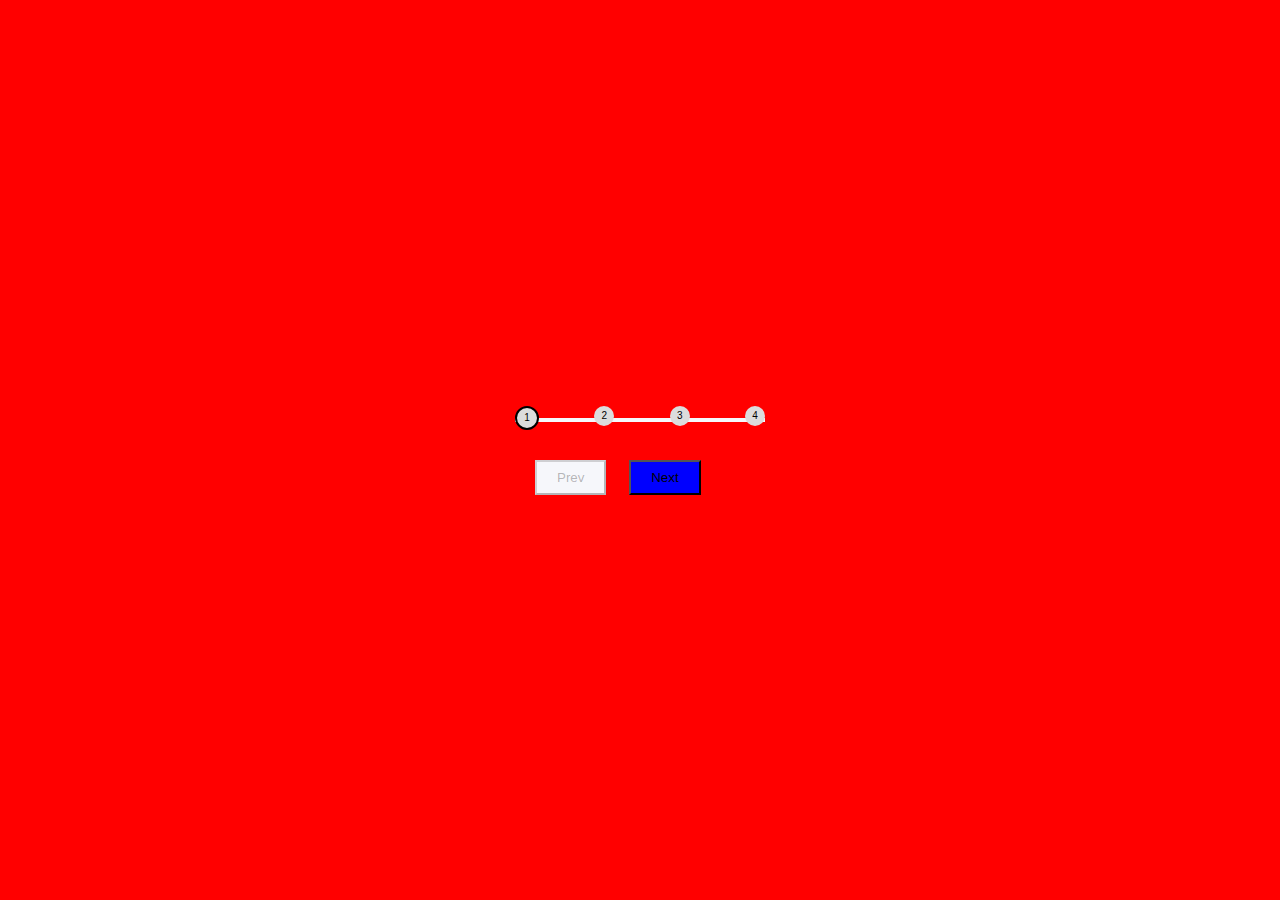
<file: Day-2 Progress bar/index.html>
<!DOCTYPE html>
<html lang="en">
  <head>
    <meta charset="UTF-8" />
    <meta http-equiv="X-UA-Compatible" content="IE=edge" />
    <meta name="viewport" content="width=device-width, initial-scale=1.0" />
    <title>Progres Bar</title>
    <link rel="stylesheet" href="style.css" />
    <script src="script.js" defer></script>
  </head>
  <body>
    <div class="container">
      <div class="progress-container">
        <div class="progress"></div>

        <div class="circle active">1</div>
        <div class="circle">2</div>
        <div class="circle">3</div>
        <div class="circle">4</div>
      </div>
      <button class="btn btn-prev" disabled>Prev</button>
      <button class="btn btn-next">Next</button>
    </div>
  </body>
</html>
</file>
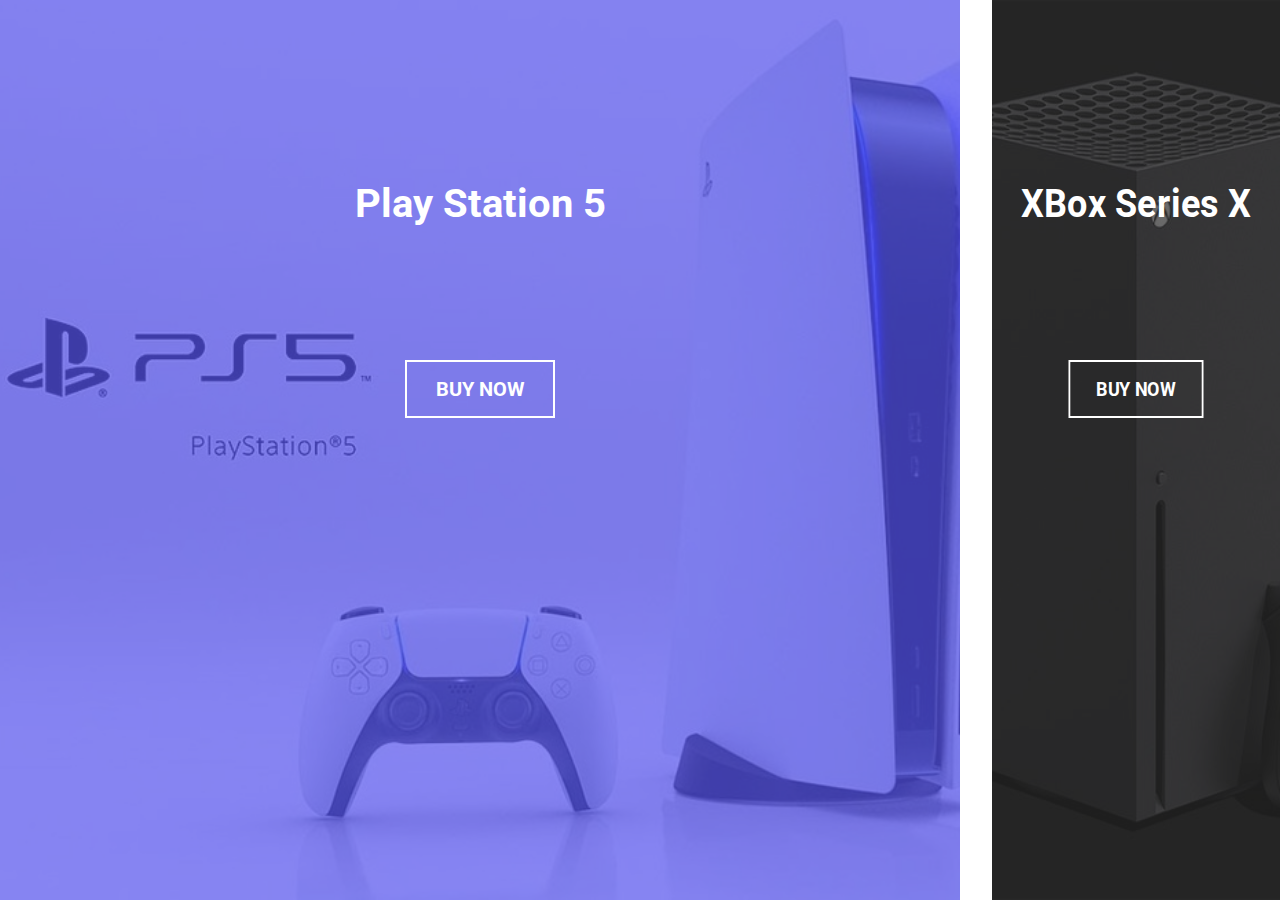
<file: Day-7 Split Landing page/index.html>
<!DOCTYPE html>
<html lang="en">
  <head>
    <meta charset="UTF-8" />
    <meta http-equiv="X-UA-Compatible" content="IE=edge" />
    <meta name="viewport" content="width=device-width, initial-scale=1.0" />
    <title>Split Landing Page</title>
    <script src="script.js" defer></script>
    <link rel="stylesheet" href="style.css" />
  </head>
  <body>
    <div class="container hover-left">
      <div class="left split">
        <h1>Play Station 5</h1>
        <a href="#" class="btn">Buy Now</a>
      </div>
      <div class="right split">
        <h1>XBox Series X</h1>
        <a href="#" class="btn">Buy Now</a>
      </div>
    </div>
  </body>
</html>
</file>
<file: Day-2 Progress bar/style.css>
@import url("https://googlefontapis.com/search?font-family=Poppins&display=swap");

:root {
  --line-fill: blue;
  --line-empty: #f6f7fb;
}

*,
*::before,
*::after {
  box-sizing: border-box;
  margin: 0;
  padding: 0;
}

html {
  font-size: 62.5%;
}

body {
  font-family: "Poppins", sans-serif;

  display: flex;
  justify-content: center;
  align-items: center;
  min-height: 100vh;
  background: red;
}

.progress-container {
  display: flex;
  justify-content: space-between;
  width: 25rem;
  max-width: 100%;
  position: relative;
}

.btn {
  margin: 3rem 0 0 2rem;
  background: var(--line-fill);
  padding: 0.8rem 2rem;
}
.btn:active {
  transform: translateY(0);
}
.btn:disabled {
  background: var(--line-empty);
  cursor: not-allowed;
}

.circle {
  width: 0.5rem;
  height: 0.5rem;
  border-radius: 50%;
  background: gainsboro;
  padding: 1rem;
  display: flex;
  justify-content: center;
  align-items: center;

  transition: all 0.4s ease;
}

.circle.active {
  border: 2px solid black;
}

.progress {
  position: absolute;
  top: 50%;
  left: 0;
  transform: translateY(0);
  width: 0%;
  height: 4px;
  z-index: -1;
  background: var(--line-fill);
  transition: all 0.4s ease;
}

.progress-container::before {
  content: "";
  position: absolute;
  top: 50%;
  left: 0;
  transform: translateY(0);
  width: 100%;
  height: 4px;
  z-index: -1;
  background: var(--line-empty);
}
</file>
<file: Day-7 Split Landing page/style.css>
@import url("https://fonts.googleapis.com/css2?family=Roboto:wght@400;700&display=swap");

:root {
  --left-bg-color: rgba(87, 84, 236, 0.7);
  --right-bg-color: rgba(43, 43, 43, 0.7);

  --left-btn: rgba(87, 84, 236, 1);
  --right-btn: rgba(43, 43, 43, 0.7);

  --content-width: 75%;
  --other-width: calc(100% - 75%);
  --speed: 1000ms;
}

*,
*::before,
*::after {
  margin: 0;
  padding: 0;
  box-sizing: border-box;
}

html {
  font-size: 62.5%;
}

body {
  font-family: "Roboto", sans-serif;
  margin: 0;
  overflow: hidden;
  height: 100vh;
}

h1 {
  font-size: 4rem;
  position: absolute;
  top: 20%;
  left: 50%;
  transform: translate(-50%);
  color: white;
  white-space: nowrap;
}

.btn {
  text-decoration: none;
  font-size: 2rem;
  font-weight: bold;
  width: 15rem;
  border: #fff solid 0.2rem;
  padding: 1.5rem;
  color: #fff;
  text-transform: uppercase;
  position: absolute;
  top: 40%;
  left: 50%;
  transform: translate(-50%);

  display: grid;
  place-items: center;
}

.container {
  position: relative;
  height: 100%;
  width: 100%;
}

.split {
  width: 50%;
  height: 100%;
  position: absolute;
  overflow: hidden;
  object-fit: cover;
}

.split::before {
  content: "";
  position: absolute;
  height: 100%;
  width: 100%;
}

.split.left {
  left: 0;
  transform-origin: left;

  background: url("./img/ps.jpg") no-repeat center center/cover;
}

.split.left::before {
  background: var(--left-bg-color);
}

.split.left .btn:hover {
  background: var(--left-btn);
  border: var(--left-btn);
}

.split.right {
  right: 0;
  transform-origin: right;

  background: url("./img/xbox.jpg") no-repeat center center/cover;
}

.split.right::before {
  background: var(--right-bg-color);
}

.split.right .btn:hover {
  background: var(--right-btn);
  border: var(--right-btn);
}

.hover-left .left {
  width: var(--content-width);
}

.hover-left .right {
  width: var(--other-width);
  transform: scaleX(0.9);
}

.hover-right .right {
  width: var(--content-width);
}

.hover-right .left {
  width: var(--other-width);
  transform: scaleX(0.9);
}

.split.left,
.split.right,
.split.left::before,
.split.right::before {
  transition: all var(--speed);
}
</file>
